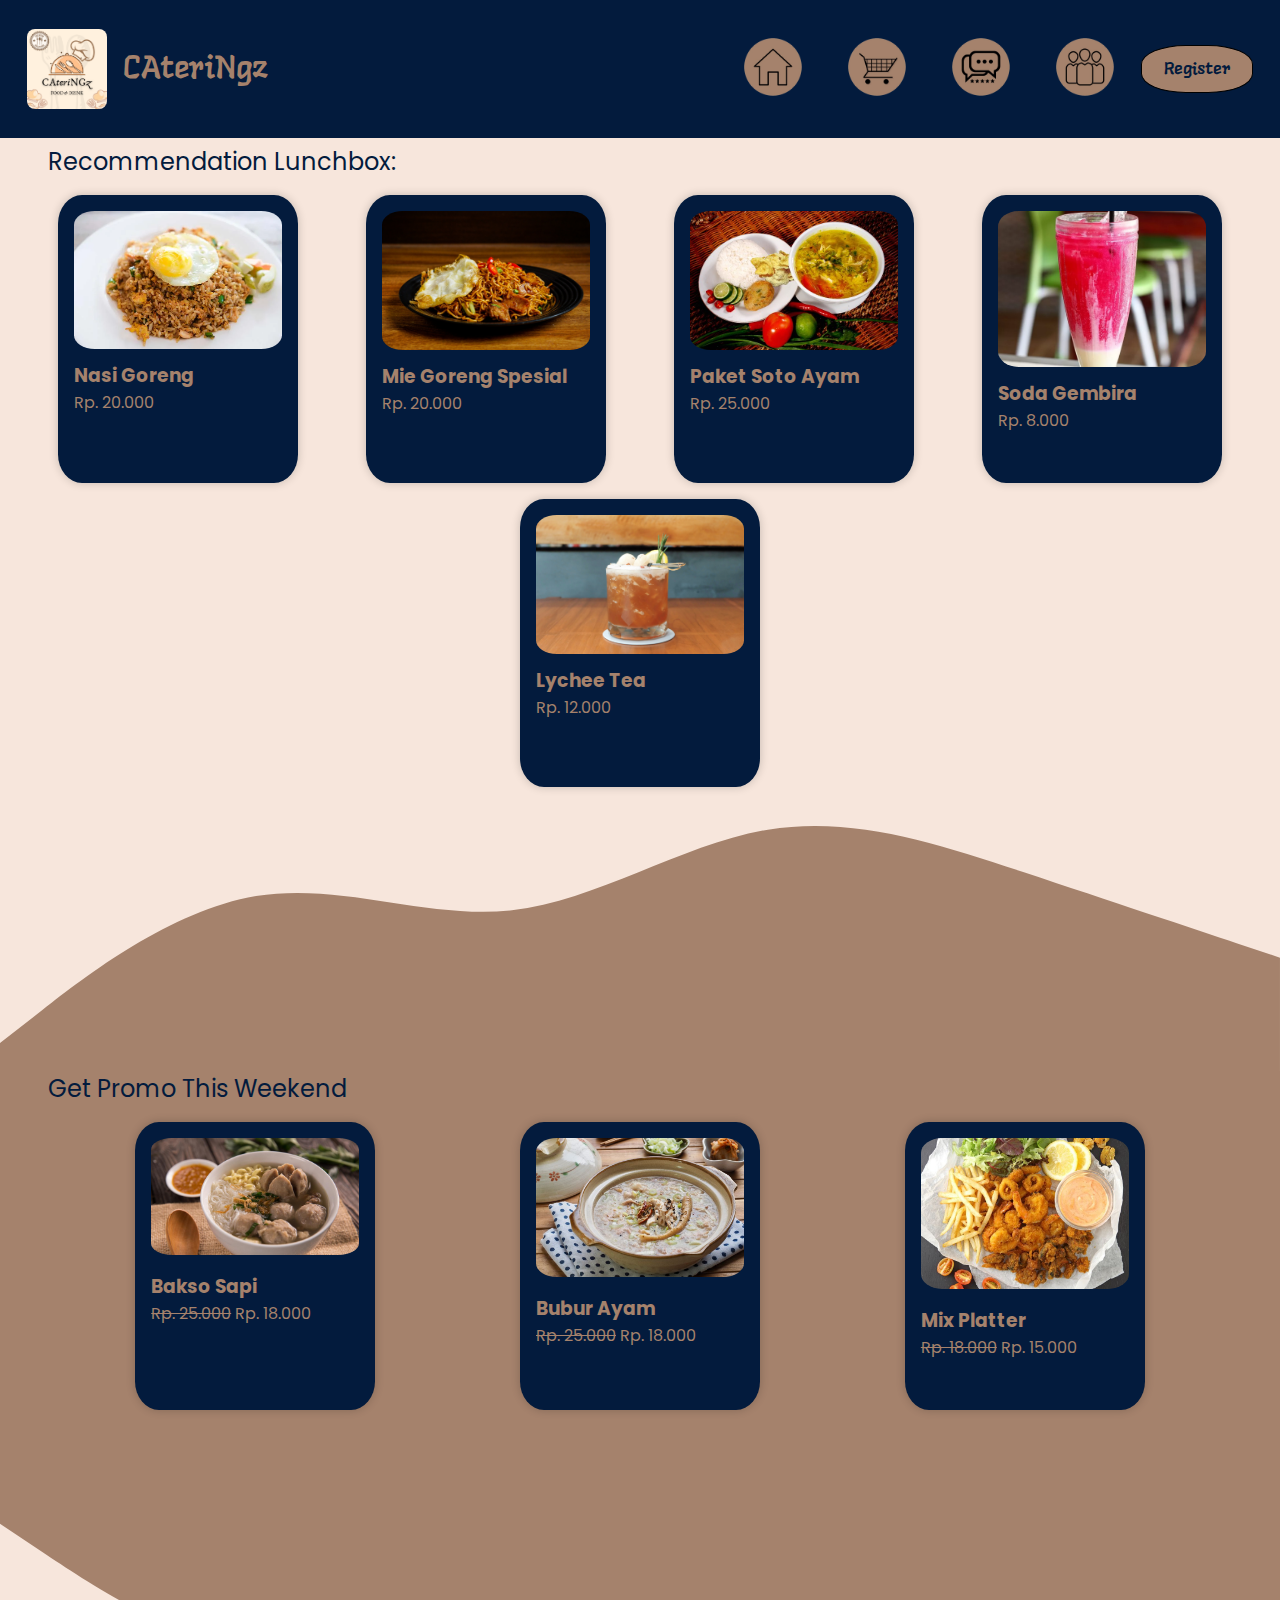
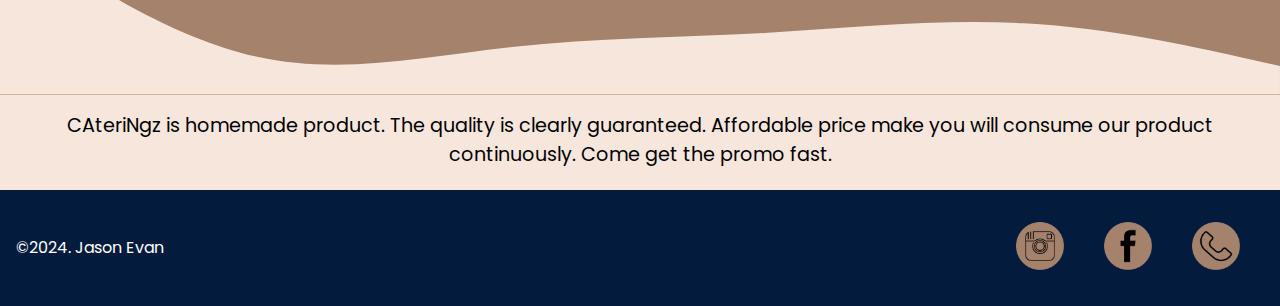
<file: index.html>
<!DOCTYPE html>
<html lang="en">
<head>
    <meta charset="UTF-8">
    <meta name="viewport" content="width=device-width, initial-scale=1.0">
    <link rel="stylesheet" href="css/index.css">
    <link rel="stylesheet" href="css/navbar.css">
    <link rel="stylesheet" href="css/footer.css">
    <link rel="preconnect" href="https://fonts.googleapis.com">
    <link rel="preconnect" href="https://fonts.gstatic.com" crossorigin>
    <link href="https://fonts.googleapis.com/css2?family=Langar&display=swap" rel="stylesheet">
    <link rel="preconnect" href="https://fonts.googleapis.com">
    <link rel="preconnect" href="https://fonts.gstatic.com" crossorigin>
    <link href="https://fonts.googleapis.com/css2?family=Poppins:ital,wght@0,100;0,200;0,300;0,400;0,500;0,600;0,700;0,800;0,900;1,100;1,200;1,300;1,400;1,500;1,600;1,700;1,800;1,900&display=swap" rel="stylesheet">
    <title>CAteriNgz | Home</title>
</head>
<body>
    <!-- Navbar -->
    <nav class="navbar">
        <div class="thumbnail">
            <img src="img/Catering FOOD & DRINK.png" alt="">
            <div id="judul">CAteriNgz</div>
        </div>
        <ul class="menu-item">
            <li><img class="menu home-page" src="img/home.png" alt=""></li>
            <li><img class="menu product-page" src="img/product.png" alt=""></li>
            <li><img class="menu testi-page" src="img/testi.png" alt=""></li>
            <li><img class="menu about-page" src="img/About.png" alt=""></li>
            <li><button id="register">Register</button></li>
        </ul> 
        <!-- Responsive icon -->
        <img src="img/white-burger2.png" alt="" id="menu-icon">
    </nav>

    <!-- Recommendation Lunchbox -->
    <section id="recommend-section">
        <span id="Recommendation">Recommendation Lunchbox:</span>
        <div class="container">
            <div class="card">
                <img src="img/NagGor.jpg" alt="">
                <div class="card-text">
                    <h3>Nasi Goreng</h3>
                    <p>Rp. 20.000</p>
                </div>
            </div>
            <div class="card">
                <img src="img/Mie.jpg" alt="">
                <div class="card-text">
                    <h3>Mie Goreng Spesial</h3>
                    <p>Rp. 20.000</p>
                </div>
            </div>
            <div class="card">
                <img src="img/paket-soto-ayam.jpg" alt="">
                <div class="card-text">
                    <h3>Paket Soto Ayam</h3>
                    <p>Rp. 25.000</p>
                </div>
            </div>
            <div class="card">
                <img src="img/soda gembira.jpg" alt="">
                <div class="card-text">
                    <h3>Soda Gembira</h3>
                    <p>Rp. 8.000</p>
                </div>
            </div>
            <div class="card">
                <img src="img/leci.jpg" alt="">
                <div class="card-text">
                    <h3>Lychee Tea</h3>
                    <p>Rp. 12.000</p>
                </div>
            </div>
        </div>
        <svg xmlns="http://www.w3.org/2000/svg" viewBox="0 0 1440 320"><path fill="#A5826C" fill-opacity="1" d="M0,288L48,250.7C96,213,192,139,288,122.7C384,107,480,149,576,138.7C672,128,768,64,864,48C960,32,1056,64,1152,96C1248,128,1344,160,1392,176L1440,192L1440,320L1392,320C1344,320,1248,320,1152,320C1056,320,960,320,864,320C768,320,672,320,576,320C480,320,384,320,288,320C192,320,96,320,48,320L0,320Z"></path></svg>
    </section>

    <!-- Promo -->
    <section id="promo">
        <span>Get Promo This Weekend</span>
        <div class="container">
            <div class="card">
                <img src="img/Bakso.jpg" alt="">
                <div class="card-text">
                    <h3>Bakso Sapi</h3>
                    <p><strike>Rp. 25.000</strike> Rp. 18.000</p>
                </div>
            </div>
            <div class="card">
                <img src="img/bubur ayam.jpg" alt="">
                <div class="card-text">
                    <h3>Bubur Ayam</h3>
                    <p><strike>Rp. 25.000</strike> Rp. 18.000</p>
                </div>
            </div>
            <div class="card">
                <img src="img/mix platter.jpg" alt="">
                <div class="card-text">
                    <h3>Mix Platter</h3>
                    <p><strike>Rp. 18.000</strike> Rp. 15.000</p>
                </div>
            </div>
        </div>
        <svg xmlns="http://www.w3.org/2000/svg" viewBox="0 0 1440 320"><path fill="#F7E6DC" fill-opacity="1" d="M0,128L48,160C96,192,192,256,288,277.3C384,299,480,277,576,266.7C672,256,768,256,864,250.7C960,245,1056,235,1152,240C1248,245,1344,267,1392,277.3L1440,288L1440,320L1392,320C1344,320,1248,320,1152,320C1056,320,960,320,864,320C768,320,672,320,576,320C480,320,384,320,288,320C192,320,96,320,48,320L0,320Z"></path></svg>
    </section>

    <!-- Little about -->
    <section id="little-about">
        <div class="container">
            <span>CAteriNgz is homemade product. The quality is clearly guaranteed. Affordable price make you will consume our product continuously. Come get the promo fast.</span>
        </div>
    </section>

    <!-- Footer -->
    <footer>
        <div class="container footer-item">
            <div>
                <p>©2024. Jason Evan</p>
            </div>
            <div>
                <ul id="footer-list-item">
                    <li><img src="img/ig.png" alt="" id="ig"></li>
                    <li><img src="img/fb.png" alt="" id="fb"></li>
                    <li><img src="img/wa.png" alt="" id="wa"></li>
                </ul>
            </div>
        </div>
    </footer>

    <!-- Responsive Navbar -->
    <div id="navbar-responsive">
        <img src="img/silang.png" id="silang">
        <ul class="menu-item-responsive">
            <li><a class="home-page">Home</a></li>
            <hr>
            <li><a class="product-page">Product</a></li>
            <hr>
            <li><a class="testi-page">Testimoni</a></li>
            <hr>
            <li><a class="about-page">About</a></li>
            <hr>
            <li><a id="register-menu">Register</a></li>
        </ul>
    </div>
    <script src="script.js"></script>
</body>
</html>
</file>
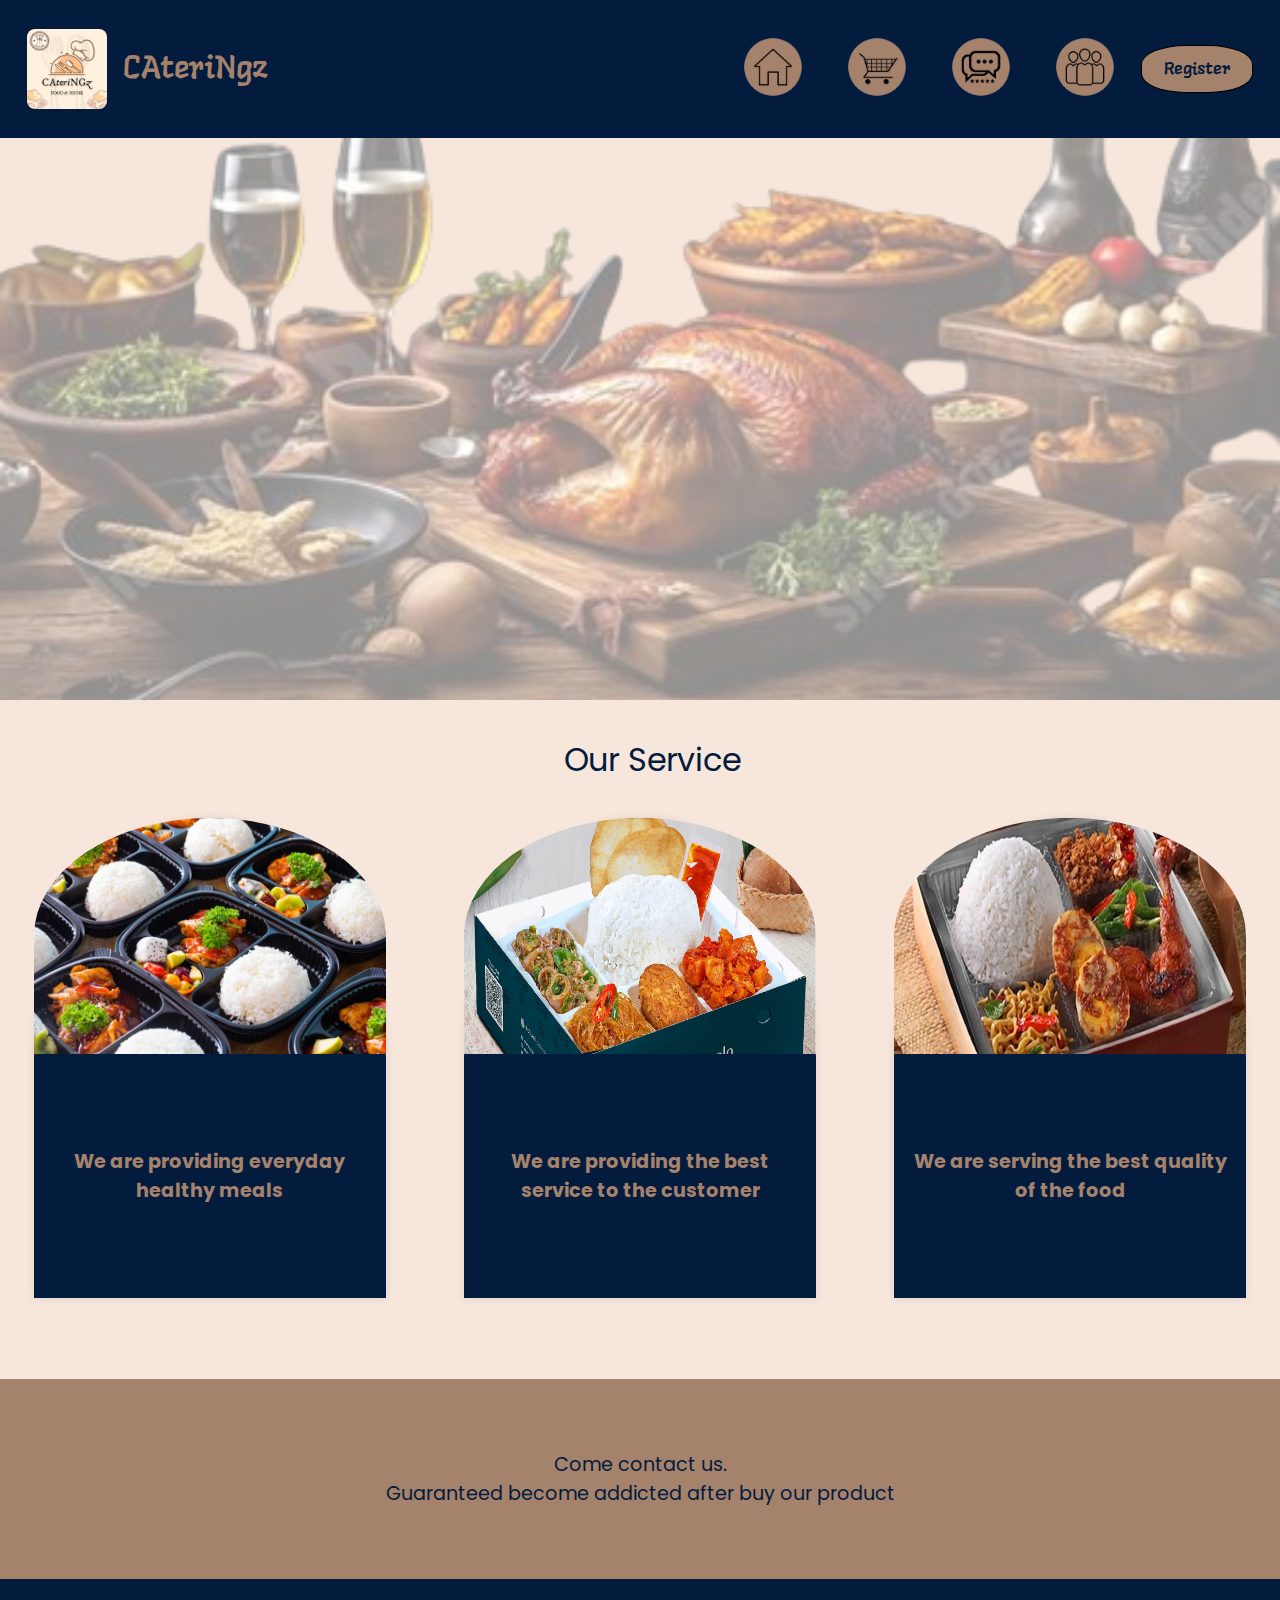
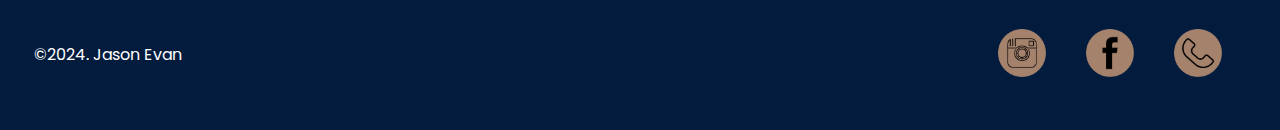
<file: page/about.html>
<!DOCTYPE html>
<html lang="en">
<head>
    <meta charset="UTF-8">
    <meta name="viewport" content="width=device-width, initial-scale=1.0">
    <link rel="stylesheet" href="../css/about.css">
    <link rel="stylesheet" href="../css/navbar.css">
    <link rel="stylesheet" href="../css/footer.css">
    <link rel="preconnect" href="https://fonts.googleapis.com">
    <link rel="preconnect" href="https://fonts.gstatic.com" crossorigin>
    <link href="https://fonts.googleapis.com/css2?family=Langar&display=swap" rel="stylesheet">
    <link rel="preconnect" href="https://fonts.googleapis.com">
    <link rel="preconnect" href="https://fonts.gstatic.com" crossorigin>
    <link href="https://fonts.googleapis.com/css2?family=Poppins:ital,wght@0,100;0,200;0,300;0,400;0,500;0,600;0,700;0,800;0,900;1,100;1,200;1,300;1,400;1,500;1,600;1,700;1,800;1,900&display=swap" rel="stylesheet">
    <title>CAteriNgz | About</title>
</head>
<body>
    <!-- Navbar -->
    <nav class="navbar">
        <div class="thumbnail">
            <img src="../img/Catering FOOD & DRINK.png" alt="">
            <div id="judul">CAteriNgz</div>
        </div>
        <ul class="menu-item">
            <li><img class="menu home-page" src="../img/home.png" alt=""></li>
            <li><img class="menu product-page" src="../img/product.png" alt=""></li>
            <li><img class="menu testi-page" src="../img/testi.png" alt=""></li>
            <li><img class="menu about-page" src="../img/About.png" alt=""></li>
            <li><button id="register">Register</button></li>
        </ul> 
        <!-- Responsive icon -->
        <img src="../img/white-burger2.png" alt="" id="menu-icon">
    </nav>

    <!-- Main Picture -->
    <main>
        <img src="../img/aboutimage.png" alt="">
    </main>

    <!-- Service -->
    <section id="service">
        <span class="row">Our Service</span>
        <div class="container">
            <div class="card">
                <img src="../img/ourservice1.jpg" alt="">
                <div class="penjelasan">
                    <p>We are providing everyday healthy meals</p>
                </div>
            </div>
            <div class="card">
                <img src="../img/ourservice2.jpg" alt="">
                <div class="penjelasan">
                    <p>We are providing the best service to the customer</p>
                </div>
            </div>
            <div class="card">
                <img src="../img/ourservice3.jpg" alt="">
                <div class="penjelasan">
                    <p>We are serving the best quality of the food</p>
                </div>
            </div>
        </div>
    </section>

    <!-- Little About -->
    <section>
        <div id="about">
            <p>Come contact us.</p>
            <p>Guaranteed become addicted after buy our product</p>
        </div>
    </section>

    <!-- Footer -->
    <footer>
        <div class="container footer-item">
            <div>
                <p>©2024. Jason Evan</p>
            </div>
            <div>
                <ul id="footer-list-item">
                    <li><img src="../img/ig.png" alt="" id="ig"></li>
                    <li><img src="../img/fb.png" alt="" id="fb"></li>
                    <li><img src="../img/wa.png" alt="" id="wa"></li>
                </ul>
            </div>
        </div>
    </footer>

    <!-- Responsive Navbar -->
    <div id="navbar-responsive">
        <img src="../img/silang.png" id="silang">
        <ul class="menu-item-responsive">
            <li><a class="home-page">Home</a></li>
            <hr>
            <li><a class="product-page">Product</a></li>
            <hr>
            <li><a class="testi-page">Testimoni</a></li>
            <hr>
            <li><a class="about-page">About</a></li>
            <hr>
            <li><a id="register-menu">Register</a></li>
        </ul>
    </div>
    <script src="../script.js"></script>
</body>
</html>
</file>
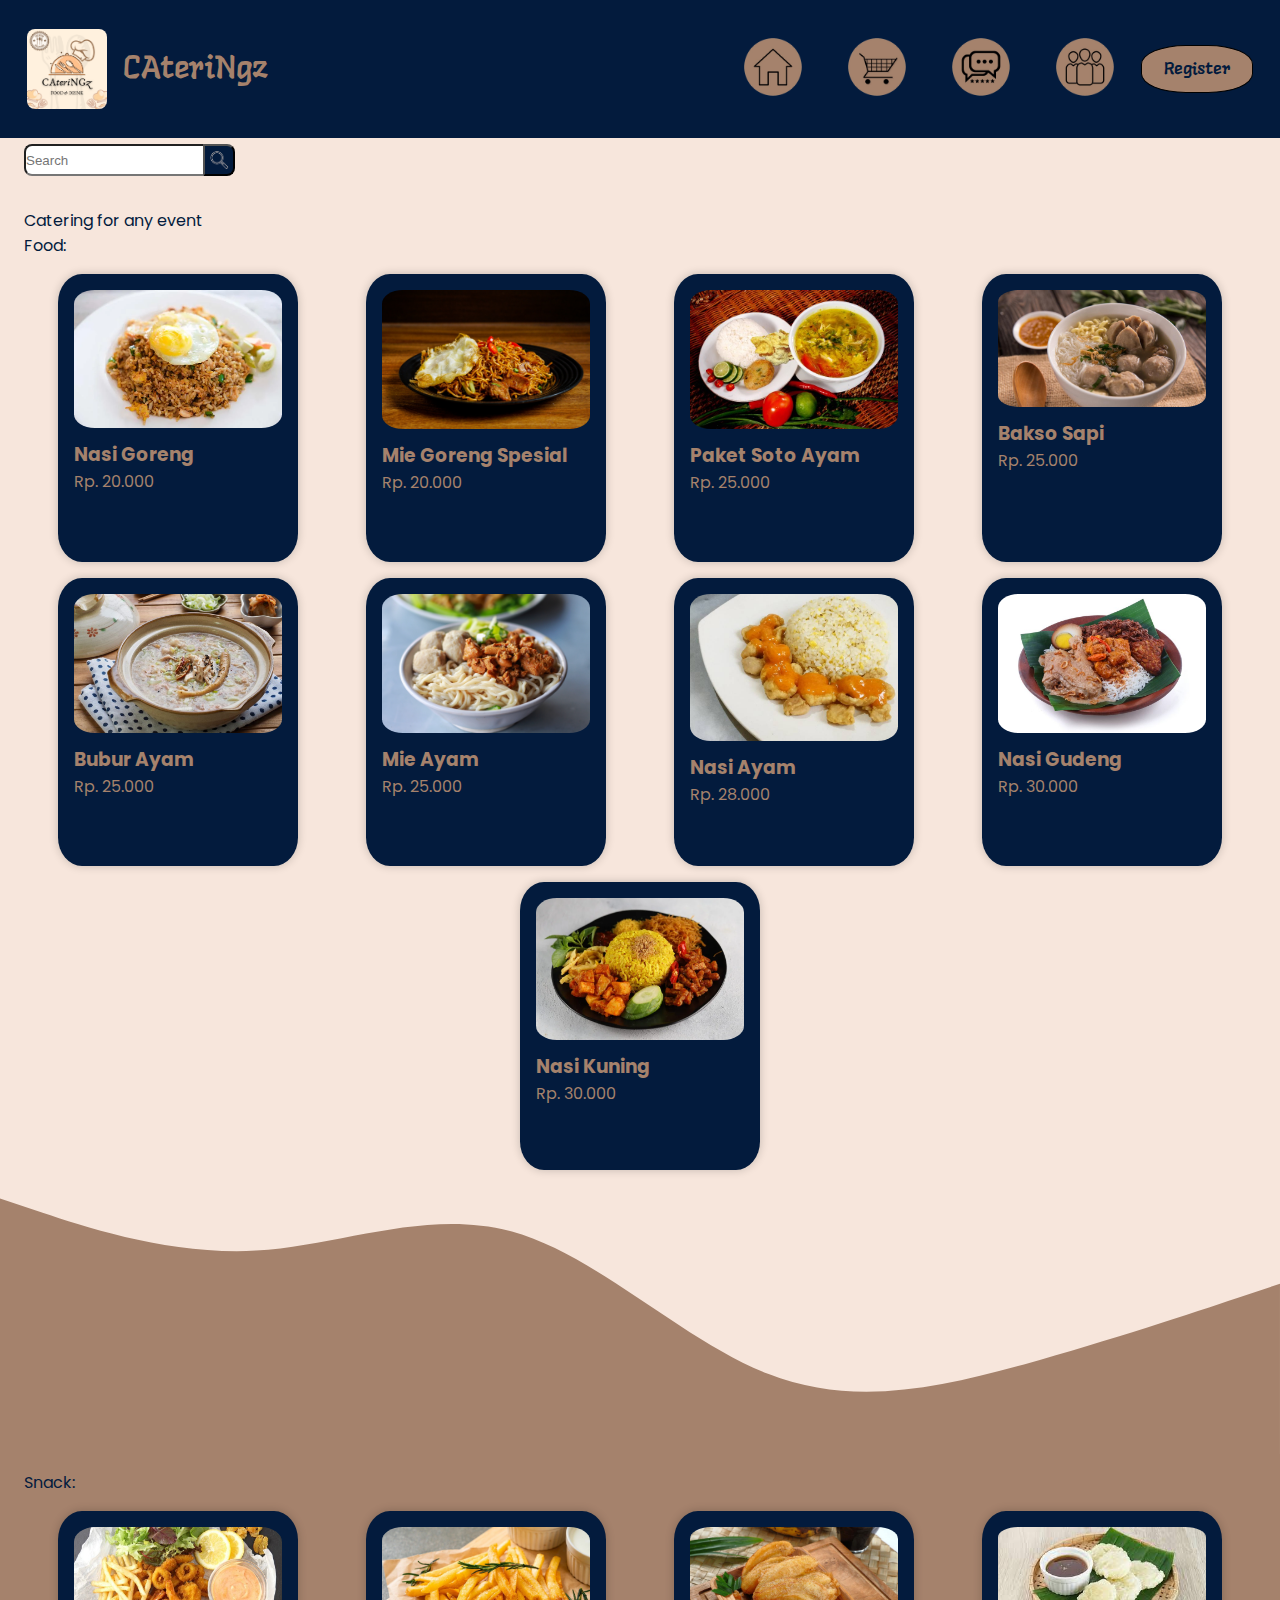
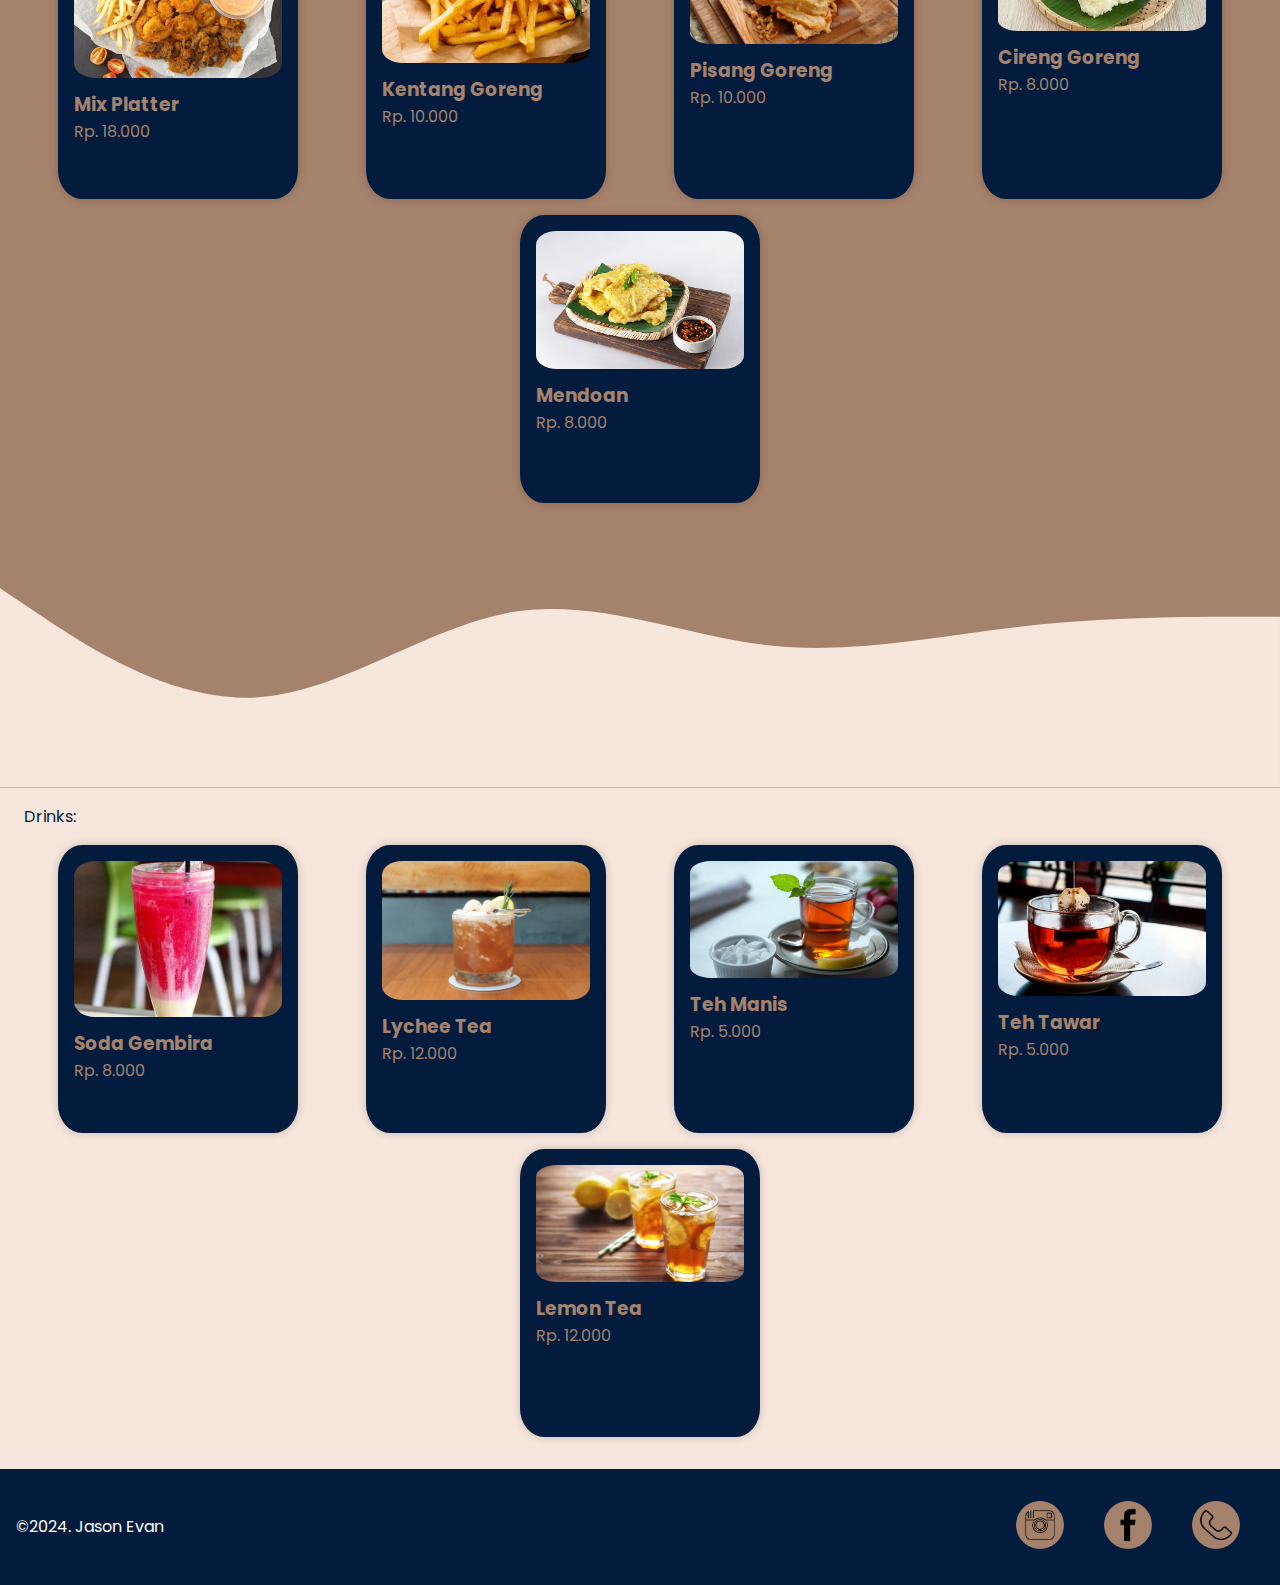
<file: page/product.html>
<!DOCTYPE html>
<html lang="en">
<head>
    <meta charset="UTF-8">
    <meta name="viewport" content="width=device-width, initial-scale=1.0">
    <link rel="stylesheet" href="../css/product.css">
    <link rel="stylesheet" href="../css/navbar.css">
    <link rel="stylesheet" href="../css/footer.css">
    <link rel="preconnect" href="https://fonts.googleapis.com">
    <link rel="preconnect" href="https://fonts.gstatic.com" crossorigin>
    <link href="https://fonts.googleapis.com/css2?family=Langar&display=swap" rel="stylesheet">
    <link rel="preconnect" href="https://fonts.googleapis.com">
    <link rel="preconnect" href="https://fonts.gstatic.com" crossorigin>
    <link href="https://fonts.googleapis.com/css2?family=Poppins:ital,wght@0,100;0,200;0,300;0,400;0,500;0,600;0,700;0,800;0,900;1,100;1,200;1,300;1,400;1,500;1,600;1,700;1,800;1,900&display=swap" rel="stylesheet">
    <title>CAteriNgz | Product</title>
</head>
<body>
    <!-- Navbar -->
    <nav class="navbar">
        <div class="thumbnail">
            <img src="../img/Catering FOOD & DRINK.png" alt="">
            <div id="judul">CAteriNgz</div>
        </div>
        <ul class="menu-item">
            <li><img class="menu home-page" src="../img/home.png" alt=""></li>
            <li><img class="menu product-page" src="../img/product.png" alt=""></li>
            <li><img class="menu testi-page" src="../img/testi.png" alt=""></li>
            <li><img class="menu about-page" src="../img/About.png" alt=""></li>
            <li><button id="register">Register</button></li>
        </ul> 
        <!-- Responsive icon -->
        <img src="../img/white-burger2.png" alt="" id="menu-icon">
    </nav>

    <!-- Search Bar -->
    <div class="search-bar">
        <input type="text" placeholder="Search">
        <button></button>
    </div>
    

    <!-- Makanan -->
    <section>
        <span class="row">Catering for any event</span>
        <span class="row">Food:</span>
        
        <div class="container">
            <div class="card">
                <img src="../img/NagGor.jpg" alt="">
                <div class="card-text">
                    <h3>Nasi Goreng</h3>
                    <p>Rp. 20.000</p>
                </div>
            </div>
            <div class="card">
                <img src="../img/Mie.jpg" alt="">
                <div class="card-text">
                    <h3>Mie Goreng Spesial</h3>
                    <p>Rp. 20.000</p>
                </div>
            </div>
            <div class="card">
                <img src="../img/paket-soto-ayam.jpg" alt="">
                <div class="card-text">
                    <h3>Paket Soto Ayam</h3>
                    <p>Rp. 25.000</p>
                </div>
            </div>
            <div class="card">
                <img src="../img/Bakso.jpg" alt="">
                <div class="card-text">
                    <h3>Bakso Sapi</h3>
                    <p>Rp. 25.000</p>
                </div>
            </div>
            <div class="card">
                <img src="../img/bubur ayam.jpg" alt="">
                <div class="card-text">
                    <h3>Bubur Ayam</h3>
                    <p>Rp. 25.000</p>
                </div>
            </div>
            <div class="card">
                <img src="../img/mie ayam.jpg" alt="">
                <div class="card-text">
                    <h3>Mie Ayam</h3>
                    <p>Rp. 25.000</p>
                </div>
            </div>
            <div class="card">
                <img src="../img/Nasi Ayam.jpg" alt="">
                <div class="card-text">
                    <h3>Nasi Ayam</h3>
                    <p>Rp. 28.000</p>
                </div>
            </div>
            <div class="card">
                <img src="../img/GUdeg.jpg" alt="">
                <div class="card-text">
                    <h3>Nasi Gudeng</h3>
                    <p>Rp. 30.000</p>
                </div>
            </div>
            <div class="card">
                <img src="../img/nasi_kuning_rice_cooker.jpg" alt="">
                <div class="card-text">
                    <h3>Nasi Kuning</h3>
                    <p>Rp. 30.000</p>
                </div>
            </div>
        </div>
        <svg xmlns="http://www.w3.org/2000/svg" viewBox="0 0 1440 320"><path fill="#A5826C" fill-opacity="1" d="M0,32L48,48C96,64,192,96,288,90.7C384,85,480,43,576,69.3C672,96,768,192,864,229.3C960,267,1056,245,1152,218.7C1248,192,1344,160,1392,144L1440,128L1440,320L1392,320C1344,320,1248,320,1152,320C1056,320,960,320,864,320C768,320,672,320,576,320C480,320,384,320,288,320C192,320,96,320,48,320L0,320Z"></path></svg>
    </section>


    <!-- Cemilan -->
    <section id="Cemilan">
        <span class="row">Snack:</span>
        <div class="container">
            <div class="card">
                <img src="../img/mix platter.jpg" alt="">
                <div class="card-text">
                    <h3>Mix Platter</h3>
                    <p>Rp. 18.000</p>
                </div>
            </div>
            <div class="card">
                <img src="../img/kentang.jpg" alt="">
                <div class="card-text">
                    <h3>Kentang Goreng</h3>
                    <p>Rp. 10.000</p>
                </div>
            </div>
            <div class="card">
                <img src="../img/pisang goreng.jpg" alt="">
                <div class="card-text">
                    <h3>Pisang Goreng</h3>
                    <p>Rp. 10.000</p>
                </div>
            </div>
            <div class="card">
                <img src="../img/cireng.png" alt="">
                <div class="card-text">
                    <h3>Cireng Goreng</h3>
                    <p>Rp. 8.000</p>
                </div>
            </div>
            <div class="card">
                <img src="../img/mendoan.jpg" alt="">
                <div class="card-text">
                    <h3>Mendoan</h3>
                    <p>Rp. 8.000</p>
                </div>
            </div>
        </div>
        <svg xmlns="http://www.w3.org/2000/svg" viewBox="0 0 1440 320"><path fill="#F7E6DC" fill-opacity="1" d="M0,96L48,128C96,160,192,224,288,218.7C384,213,480,139,576,122.7C672,107,768,149,864,160C960,171,1056,149,1152,138.7C1248,128,1344,128,1392,128L1440,128L1440,320L1392,320C1344,320,1248,320,1152,320C1056,320,960,320,864,320C768,320,672,320,576,320C480,320,384,320,288,320C192,320,96,320,48,320L0,320Z"></path></svg>
    </section>

    <section id="drinks">
        <span class="row">Drinks:</span>
        <div class="container">
            <div class="card">
                <img src="../img/soda gembira.jpg" alt="">
                <div class="card-text">
                    <h3>Soda Gembira</h3>
                    <p>Rp. 8.000</p>
                </div>
            </div>
            <div class="card">
                <img src="../img/leci.jpg" alt="">
                <div class="card-text">
                    <h3>Lychee Tea</h3>
                    <p>Rp. 12.000</p>
                </div>
            </div>
            <div class="card">
                <img src="../img/Teh manis.jpg" alt="">
                <div class="card-text">
                    <h3>Teh Manis</h3>
                    <p>Rp. 5.000</p>
                </div>
            </div>
            <div class="card">
                <img src="../img/Teh.jpg" alt="">
                <div class="card-text">
                    <h3>Teh Tawar</h3>
                    <p>Rp. 5.000</p>
                </div>
            </div>
            <div class="card">
                <img src="../img/lemon.jpg" alt="">
                <div class="card-text">
                    <h3>Lemon Tea</h3>
                    <p>Rp. 12.000</p>
                </div>
            </div>
        </div>
    </section>

    <!-- Footer -->
    <footer>
        <div class="container footer-item">
            <div>
                <p>©2024. Jason Evan</p>
            </div>
            <div>
                <ul id="footer-list-item">
                    <li><img src="../img/ig.png" alt="" id="ig"></li>
                    <li><img src="../img/fb.png" alt="" id="fb"></li>
                    <li><img src="../img/wa.png" alt="" id="wa"></li>
                </ul>
            </div>
        </div>
    </footer>

    <!-- Responsive Navbar -->
    <div id="navbar-responsive">
        <img src="../img/silang.png" id="silang">
        <ul class="menu-item-responsive">
            <li><a class="home-page">Home</a></li>
            <hr>
            <li><a class="product-page">Product</a></li>
            <hr>
            <li><a class="testi-page">Testimoni</a></li>
            <hr>
            <li><a class="about-page">About</a></li>
            <hr>
            <li><a id="register-menu">Register</a></li>
        </ul>
    </div>
    <script src="../script.js"></script>
</body>
</html>
</file>
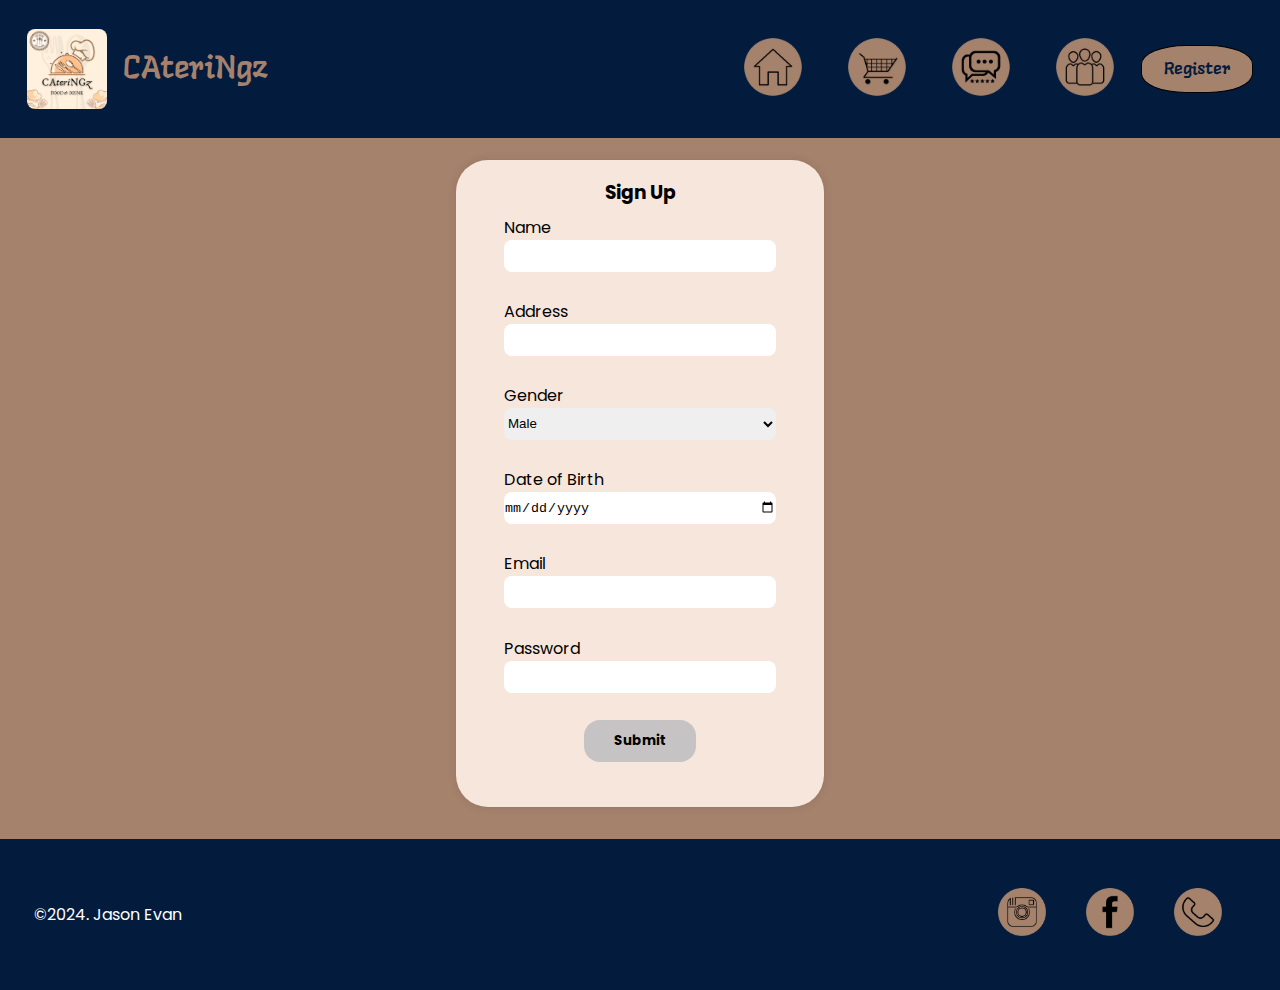
<file: page/register.html>
<!DOCTYPE html>
<html lang="en">
<head>
    <meta charset="UTF-8">
    <meta name="viewport" content="width=device-width, initial-scale=1.0">
    <link rel="stylesheet" href="../css/register.css">
    <link rel="stylesheet" href="../css/navbar.css">
    <link rel="stylesheet" href="../css/footer.css">
    <link rel="preconnect" href="https://fonts.googleapis.com">
    <link rel="preconnect" href="https://fonts.gstatic.com" crossorigin>
    <link href="https://fonts.googleapis.com/css2?family=Langar&display=swap" rel="stylesheet">
    <link rel="preconnect" href="https://fonts.googleapis.com">
    <link rel="preconnect" href="https://fonts.gstatic.com" crossorigin>
    <link href="https://fonts.googleapis.com/css2?family=Poppins:ital,wght@0,100;0,200;0,300;0,400;0,500;0,600;0,700;0,800;0,900;1,100;1,200;1,300;1,400;1,500;1,600;1,700;1,800;1,900&display=swap" rel="stylesheet">
    <title>CAteriNgz | Register</title>
</head>
<body>
    <!-- Navbar -->
    <nav class="navbar">
        <div class="thumbnail">
            <img src="../img/Catering FOOD & DRINK.png" alt="">
            <div id="judul">CAteriNgz</div>
        </div>
        <ul class="menu-item">
            <li><img class="menu home-page" src="../img/home.png" alt=""></li>
            <li><img class="menu product-page" src="../img/product.png" alt=""></li>
            <li><img class="menu testi-page" src="../img/testi.png" alt=""></li>
            <li><img class="menu about-page" src="../img/About.png" alt=""></li>
            <li><button id="register">Register</button></li>
        </ul> 
        <!-- Responsive icon -->
        <img src="../img/white-burger2.png" alt="" id="menu-icon">
    </nav>

    <!-- Main -->
    <main>
        <div class="card">
            <div class="card-title">
                <h3>Sign Up</h3>
            </div>
            <div class="card-body">
                <form action="/index.html" method="post">
                    <div class="form-item">
                        <label for="name">Name</label>
                        <input type="text" name="name" id="name" required>
                    </div>
                    <div class="form-item">
                        <label for="address">Address</label>
                        <input type="address" name="address" id="address" required>
                        <p id="peringatan1"></p>
                    </div>
                    <div class="form-item">
                        <label for="gender">Gender</label>
                        <select name="gender" id="gender" required>
                            <option value="Male">Male</option>
                            <option value="Female">Female</option>
                            <option value="Non">Non-binary</option>
                        </select>
                    </div>
                    <div class="form-item">
                        <label for="date">Date of Birth</label>
                        <input type="date" name="date" id="date" required>
                    </div>
                    <div class="form-item">
                        <label for="email">Email</label>
                        <input type="email" name="email" id="email" required>
                    </div>
                    <div class="form-item">
                        <label for="password">Password</label>
                        <input type="password" name="password" id="password" required>
                        <p id="peringatan2"></p>
                    </div>
                    <div class="form-item" id="containerRegis">
                        <button type="submit" id="regis">Submit</button>
                    </div>
                </form>
            </div>
        </div>
    </main>

    <!-- Footer -->
    <footer>
        <div class="container footer-item">
            <div>
                <p>©2024. Jason Evan</p>
            </div>
            <div>
                <ul id="footer-list-item">
                    <li><img src="../img/ig.png" alt="" id="ig"></li>
                    <li><img src="../img/fb.png" alt="" id="fb"></li>
                    <li><img src="../img/wa.png" alt="" id="wa"></li>
                </ul>
            </div>
        </div>
    </footer>

    <!-- Responsive Navbar -->
    <div id="navbar-responsive">
        <img src="../img/silang.png" id="silang">
        <ul class="menu-item-responsive">
            <li><a class="home-page">Home</a></li>
            <hr>
            <li><a class="product-page">Product</a></li>
            <hr>
            <li><a class="testi-page">Testimoni</a></li>
            <hr>
            <li><a class="about-page">About</a></li>
            <hr>
            <li><a id="register-menu">Register</a></li>
        </ul>
    </div>
    <script src="../script.js"></script>
    <script src="../register.js"></script>
</body>
</html>
</file>
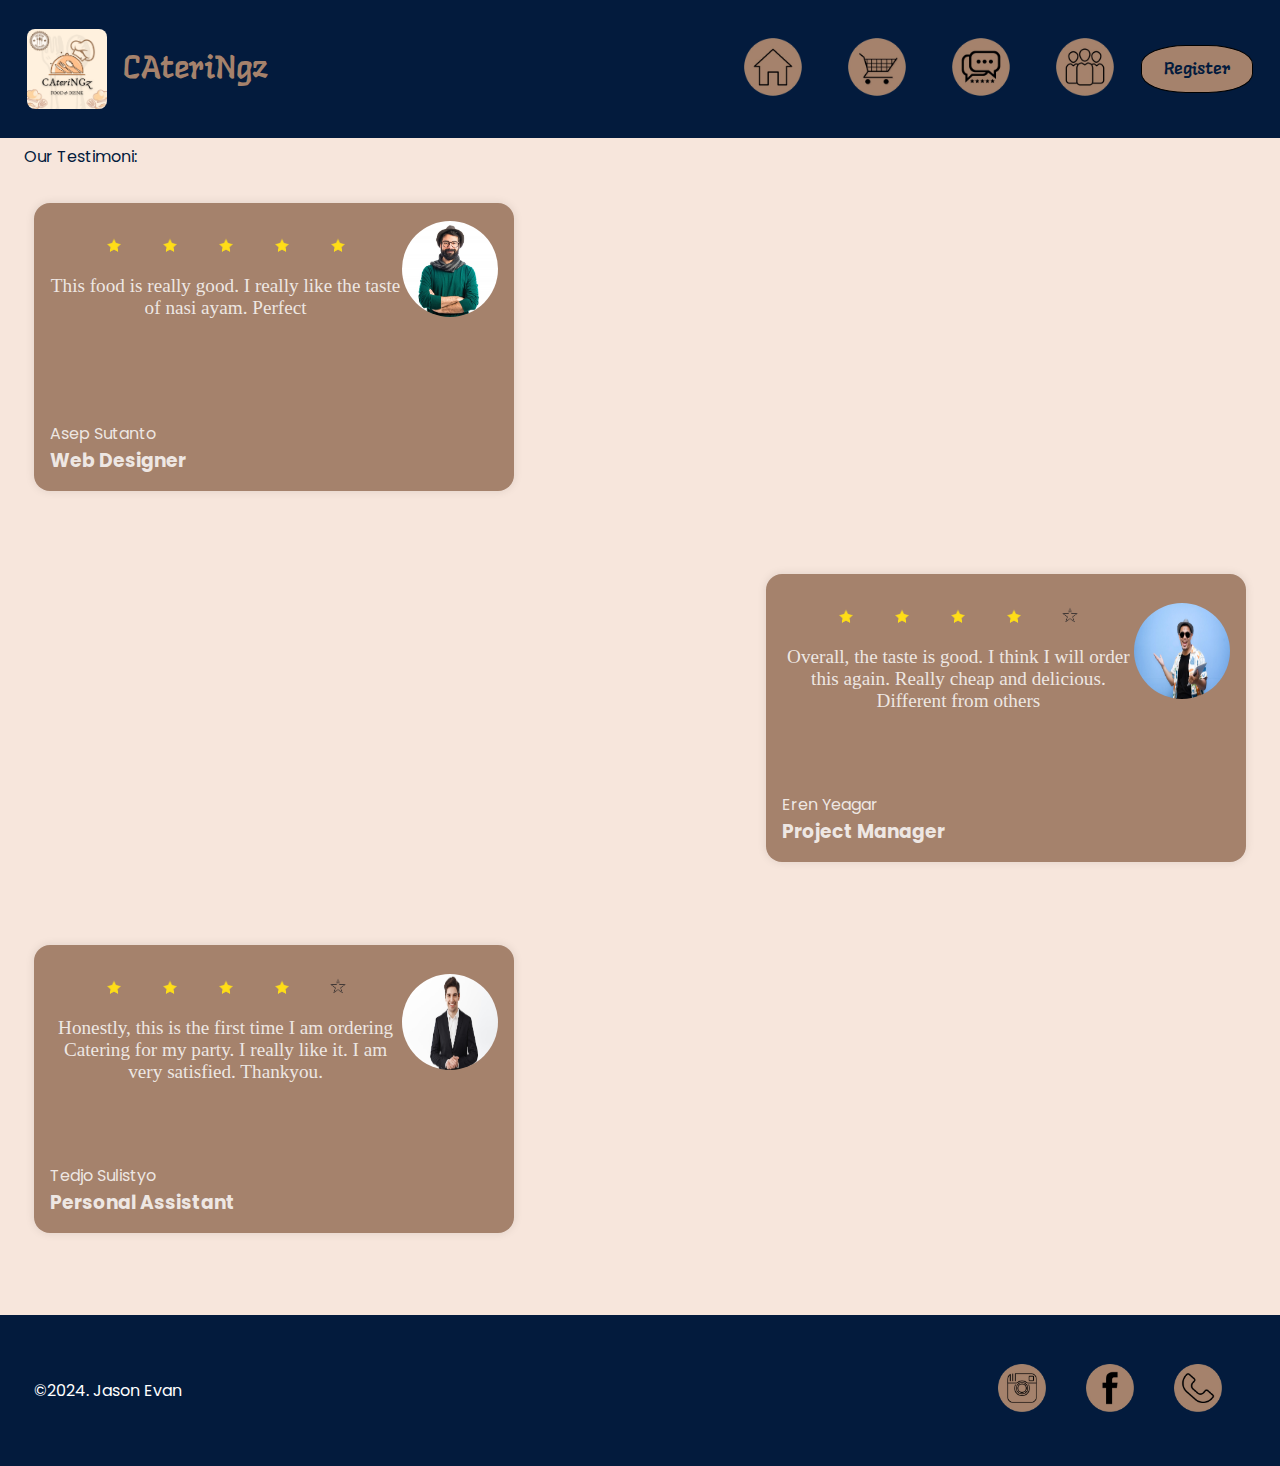
<file: page/testimoni.html>
<!DOCTYPE html>
<html lang="en">
<head>
    <meta charset="UTF-8">
    <meta name="viewport" content="width=device-width, initial-scale=1.0">
    <link rel="stylesheet" href="../css/testimoni.css">
    <link rel="stylesheet" href="../css/navbar.css">
    <link rel="stylesheet" href="../css/footer.css">
    <link rel="preconnect" href="https://fonts.googleapis.com">
    <link rel="preconnect" href="https://fonts.gstatic.com" crossorigin>
    <link href="https://fonts.googleapis.com/css2?family=Langar&display=swap" rel="stylesheet">
    <link rel="preconnect" href="https://fonts.googleapis.com">
    <link rel="preconnect" href="https://fonts.gstatic.com" crossorigin>
    <link href="https://fonts.googleapis.com/css2?family=Poppins:ital,wght@0,100;0,200;0,300;0,400;0,500;0,600;0,700;0,800;0,900;1,100;1,200;1,300;1,400;1,500;1,600;1,700;1,800;1,900&display=swap" rel="stylesheet">
    <title>CAteriNgz | Testimoni</title>
</head>
<body>
    <!-- Navbar -->
    <nav class="navbar">
        <div class="thumbnail">
            <img src="../img/Catering FOOD & DRINK.png" alt="">
            <div id="judul">CAteriNgz</div>
        </div>
        <ul class="menu-item">
            <li><img class="menu home-page" src="../img/home.png" alt=""></li>
            <li><img class="menu product-page" src="../img/product.png" alt=""></li>
            <li><img class="menu testi-page" src="../img/testi.png" alt=""></li>
            <li><img class="menu about-page" src="../img/About.png" alt=""></li>
            <li><button id="register">Register</button></li>
        </ul>
        <!-- Responsive icon -->
        <img src="../img/white-burger2.png" alt="" id="menu-icon">
    </nav>

    <!-- Main -->
    <main>
        <span class="row">Our Testimoni:</span>
        <div class="container">
            <div class="card">
                <section>
                    <div class="reaction">
                        <div>
                            <img src="../img/bintangWarna.png" class="bintang">
                            <img src="../img/bintangWarna.png" class="bintang">
                            <img src="../img/bintangWarna.png" class="bintang">
                            <img src="../img/bintangWarna.png" class="bintang">
                            <img src="../img/bintangWarna.png" class="bintang">
                        </div>
                        <span>This food is really good. I really like the taste of nasi ayam. Perfect</span>
                    </div>
                    <img src="../img/testi1.jpg" class="profile">
                </section>
                <div class="card-text">
                    <p>Asep Sutanto</p>
                    <h3>Web Designer</h3>
                </div>
            </div>
        </div>
        <div class="container kanan">
            <div class="card">
                <section>
                    <div class="reaction">
                        <div>
                            <img src="../img/bintangWarna.png" class="bintang">
                            <img src="../img/bintangWarna.png" class="bintang">
                            <img src="../img/bintangWarna.png" class="bintang">
                            <img src="../img/bintangWarna.png" class="bintang">
                            <img src="../img/bintangPolos.png" class="bintang">
                        </div>
                        <span>Overall, the taste is good. I think I will order this again. Really cheap and delicious. Different from others</span>
                    </div>
                    <img src="../img/testi2.jpg" class="profile">
                </section>
                <div class="card-text">
                    <p>Eren Yeagar</p>
                    <h3>Project Manager</p>
                </div>
            </div>
        </div>
        <div class="container">
            <div class="card">
                <section>
                    <div class="reaction">
                        <div>
                            <img src="../img/bintangWarna.png" class="bintang">
                            <img src="../img/bintangWarna.png" class="bintang">
                            <img src="../img/bintangWarna.png" class="bintang">
                            <img src="../img/bintangWarna.png" class="bintang">
                            <img src="../img/bintangPolos.png" class="bintang">
                        </div>
                        <span>Honestly, this is the first time I am ordering Catering for my party. I really like it. I am very satisfied. Thankyou.</span>
                    </div>
                    <img src="../img/testi3.jpg" class="profile">
                </section>
                <div class="card-text">
                    <p>Tedjo Sulistyo</p>
                    <h3>Personal Assistant</h3>
                </div>
            </div>
        </div>

    </main>

    <!-- Footer -->
    <footer>
        <div class="container footer-item">
            <div>
                <p>©2024. Jason Evan</p>
            </div>
            <div>
                <ul id="footer-list-item">
                    <li><img src="../img/ig.png" alt="" id="ig"></li>
                    <li><img src="../img/fb.png" alt="" id="fb"></li>
                    <li><img src="../img/wa.png" alt="" id="wa"></li>
                </ul>
            </div>
        </div>
    </footer>

    <!-- Responsive Navbar -->
    <div id="navbar-responsive">
        <img src="../img/silang.png" id="silang">
        <ul class="menu-item-responsive">
            <li><a class="home-page">Home</a></li>
            <hr>
            <li><a class="product-page">Product</a></li>
            <hr>
            <li><a class="testi-page">Testimoni</a></li>
            <hr>
            <li><a class="about-page">About</a></li>
            <hr>
            <li><a id="register-menu">Register</a></li>
        </ul>
    </div>
    <script src="../script.js"></script>
</body>
</html>
</file>
<file: css/index.css>
*, body {
    padding: 0;
    margin: 0;
    box-sizing: border-box;
}

html, body {
    height: 100%;
    display: flex;
    flex-direction: column;
    background-color: var(--putih);
}

:root {
    --warna-hitam: #031B3D;
    --orange: #A5826C;
    --putih: #F7E6DC;
    --font-utama: 'Poppins', sans-serif;
    --font-secondary: 'Langar'; 
}

svg {
    display: block;
}

#recommend-section {
    margin-top: 9rem;
}

#Recommendation {
    font-family: var(--font-utama);
    font-size: 1.5rem;
    color: var(--warna-hitam);
    margin-left: 3rem;
}

.container {
    display: flex;
    flex-wrap: wrap;
    justify-content: space-evenly;
    align-items: center;
}

.card {
    width: 15rem;
    height: 18rem;
    padding: 1rem;
    border-radius: 10%;
    margin-top: 1rem;
    margin-left: 0.6rem;
    margin-right: 0.6rem;
    background-color: var(--warna-hitam);
    box-shadow: 0 0 10px 0 rgba(0, 0, 0, 0.2);
}

.card > img {
    width: 100%;
    border-radius: 10%;
}

.card-text {
    color: var(--orange);
    font-family: var(--font-utama);
    font-size: 1rem;
    margin-top: 0.5rem;
}

#promo {
    font-family: var(--font-utama);
    font-size: 1.5rem;
    color: var(--warna-hitam);
    background-color: var(--orange);
}

#promo > span {
    margin-left: 3rem;
}

#little-about {
    display: flex;
    justify-content: center;
    align-items: center;
    padding: 1rem;
    margin-bottom: 5px;
}

#little-about span {
    text-align: center;
    font-family: var(--font-utama);
    font-size: 1.2rem;
}
</file>
<file: css/navbar.css>
:root {
    --warna-hitam: #031B3D;
    --orange: #A5826C;
    --putih: #F7E6DC;
    --font-utama: 'Poppins', sans-serif;
    --font-secondary: 'Langar'; 
}

.navbar {
    display: flex;
    align-items: center;
    justify-content: space-between;
    width: 100%;
    height: auto;
    padding: 0.7rem;
    background-color: var(--warna-hitam);
    position: fixed;
    top: 0;
}

.thumbnail {
    display: flex;
    align-items: center;
}

.thumbnail > img {
    width: 5rem;
    border-radius: 10%;
    margin-right: 1rem;
    margin-left: 1rem;
}

#judul {
    color: var(--orange);
    font-family: var(--font-secondary);
    font-size: 2rem;
    margin-top: 0;
}

.menu-item {
    display: flex;
    justify-content: flex-end;
    align-items: center;
    margin: .5rem;
    margin-right: 1rem;
    list-style-type: none;
}

.menu-item li {
    cursor: pointer;
}

.menu {
    width: 6rem;
    margin-right: 0.5rem;
}

#register {
    background-color: var(--orange);
    color: var(--warna-hitam);
    font-size: large;
    font-family: var(--font-secondary);
    border: 1px solid #000;
    border-radius: 40%;
    width: 7rem;
    height: 3rem;
}

#menu-icon {
    display: none;
}

#navbar-responsive {
    display: none;
    position: fixed;
    z-index: 5;
    flex-direction: column;
    height: 100vh;
    width: max-content;
    background-color: var(--warna-hitam);
    padding: 2rem;
    color: white;
    right: 0;
}

/* make a burger icon for responsive when under 768px */
@media screen and (max-width: 768px) {
    .menu-item {
        display: none;
    }

    #menu-icon {
        display: block;
        margin-right: 1rem;
    }

    #navbar-responsive img {
        margin-bottom: 3rem;
        width: 3rem;
        display: block;
        position: absolute;
        right: 0;
    }

    .menu-item-responsive {
        margin-top: 3rem;
        list-style-type: none;
    }

    .menu-item-responsive li {
        margin: 1rem;
        cursor: pointer;
    }

    .menu-item-responsive hr {
        width: 100%;
        border: 1px solid var(--orange);
    }
    
}
</file>
<file: css/footer.css>
:root {
    --warna-hitam: #031B3D;
    --orange: #A5826C;
    --putih: #F7E6DC;
    --font-utama: 'Poppins', sans-serif;
    --font-secondary: 'Langar'; 
}

footer {
    background-color: var(--warna-hitam);
    padding: 1rem;
    width: 100%;
    margin-top: auto;
}

footer p {
    font-family: var(--font-utama);
    color: white;
}

.footer-item {
    display: flex;
    justify-content: space-between;
    align-items: center;
}

#footer-list-item {
    display: flex;
    justify-content: center;
    align-items: center;
    list-style-type: none;
}

#footer-list-item img {
    width: 5rem;
    margin-right: 0.5rem;
}
</file>
<file: css/about.css>
*, body {
    padding: 0;
    margin: 0;
    box-sizing: border-box;
}

html, body {
    height: 100%;
    display: flex;
    flex-direction: column;
    background-color: var(--putih);
}

:root {
    --warna-hitam: #031B3D;
    --orange: #A5826C;
    --putih: #F7E6DC;
    --font-utama: 'Poppins', sans-serif;
    --font-secondary: 'Langar'; 
}

#service {
    margin-top: 2rem;
    margin-bottom: 2rem;
}

.container {
    display: flex;
    flex-wrap: wrap;
    justify-content: space-between;
    align-items: center;
    padding: 1.1rem;
}

main > img {
    width: 100%;
    object-fit: cover;
    object-position: center-bottom;
    height: 700px;
}

.row {
    display: block;
    white-space: nowrap;
    font-family: var(--font-utama);
    color: var(--warna-hitam);
    margin-left: 1.5rem;
    text-align: center;
    font-size: 2rem;
}

.card {
    display: flex;
    flex-direction: column;
    width: 22rem;
    height: 30rem;
    background-color: var(--warna-hitam);
    border-radius: 100% 100% 0 0;
    margin: 1rem;
    box-shadow: 0 0 10px rgba(0, 0, 0, 0.1);
    color: #ffffffd2;
    margin-bottom: 2rem;
}

.card img {
    border-radius: 100% 100% 0 0;
    height: 500px;
}

.penjelasan {
    padding: 1rem;
    display: flex;
    justify-content: center;
    align-items: center;
    height: 100%;
}

.card p {
    font-size: 1.2rem;
    text-align: center;
    font-family: var(--font-utama);
    font-weight: bold;
    color: var(--orange);
}

#about {
    display: flex;
    flex-direction: column;
    justify-content: center;
    align-items: center;
    background-color: var(--orange);
    min-height: 200px;
    width: 100%;
    font-size: larger;
    font-family: var(--font-utama);
    color: var(--warna-hitam);
}
</file>
<file: css/product.css>
*, body {
    padding: 0;
    margin: 0;
    box-sizing: border-box;
}

html, body {
    height: 100%;
    display: flex;
    flex-direction: column;
    background-color: var(--putih);
}

:root {
    --warna-hitam: #031B3D;
    --orange: #A5826C;
    --putih: #F7E6DC;
    --font-utama: 'Poppins', sans-serif;
    --font-secondary: 'Langar'; 
}

.search-bar {
    display: inline-flex;
    margin-top: 9rem;
    margin-bottom: 2rem;
    margin-left: 1.5rem;
}

.search-bar input, .search-bar button {
    box-sizing: border-box;
    vertical-align: middle;
    margin: 0;
}

.search-bar input {
    height: 2rem;
    border-radius: 0.5rem 0 0 0.5rem;
    border-right: none;
}

.search-bar button {
    background-image: url("../img/Search.png");
    background-size: contain;
    background-repeat: no-repeat;
    background-position: center;
    background-color: var(--warna-hitam);
    height: 2rem;
    width: 2rem;
    border-radius: 0 0.5rem 0.5rem 0;
}

svg {
    display: block;
}

.container {
    display: flex;
    flex-wrap: wrap;
    justify-content: space-evenly;
    align-items: center;
}

.row {
    display: block;
    white-space: nowrap;
    font-family: var(--font-utama);
    color: var(--warna-hitam);
    margin-left: 1.5rem;
}

.card {
    width: 15rem;
    height: 18rem;
    padding: 1rem;
    border-radius: 10%;
    margin-top: 1rem;
    margin-left: 0.6rem;
    margin-right: 0.6rem;
    background-color: var(--warna-hitam);
    box-shadow: 0 0 10px 0 rgba(0, 0, 0, 0.2);
}

.card > img {
    width: 100%;
    border-radius: 10%;
}

.card-text {
    color: var(--orange);
    font-family: var(--font-utama);
    font-size: 1rem;
    margin-top: 0.5rem;
}

#Cemilan {
    background-color: var(--orange);
    padding-top: 1rem;
}

#drinks {
    padding-top: 1rem;
    margin-bottom: 2rem;
}
</file>
<file: css/register.css>
*, body {
    padding: 0;
    margin: 0;
    box-sizing: border-box;
}

html, body {
    height: 100%;
    display: flex;
    flex-direction: column;
    background-color: var(--orange);
}

:root {
    --warna-hitam: #031B3D;
    --orange: #A5826C;
    --putih: #F7E6DC;
    --font-utama: 'Poppins', sans-serif;
    --font-secondary: 'Langar'; 
}

.container {
    display: flex;
    justify-content: space-between;
    align-items: center;
    padding: 1.1rem;
}

main {
    display: flex;
    justify-content: center;
    align-items: center;
    margin-top: 9rem;
}

.card {
    display: flex;
    flex-direction: column;
    width: 23rem;
    height: max-content;
    background-color: var(--putih);
    border-radius: 2rem;
    margin: 1rem;
    padding: 1.1rem;
    padding-left: 3rem;
    padding-right: 3rem;
    box-shadow: 0 0 10px rgba(0, 0, 0, 0.1);
    color: black;
    margin-bottom: 2rem;
    font-family: var(--font-utama);
}

.card-title {
    text-align: center;
    margin-bottom: 0.5rem;
}

.form-item {
    display: flex;
    flex-direction: column;
    margin-bottom: 1.7rem;
}

.form-item input, .form-item select {
    border: none;
    height: 2rem;
    border-radius: 0.5rem;
}

#containerRegis {
    display: flex;
    justify-content: center;
    align-items: center;
}

#regis {
    height: max-content;
    width: 7rem;
    padding: 0.7rem;
    border-radius: 1rem;
    border: none;
    background-color: #c5c3c3;
    font-weight: bold;
    font-family: var(--font-utama);
}
</file>
<file: css/testimoni.css>
*, body {
    padding: 0;
    margin: 0;
    box-sizing: border-box;
}

html, body {
    height: 100%;
    display: flex;
    flex-direction: column;
    background-color: var(--putih);
}

:root {
    --warna-hitam: #031B3D;
    --orange: #A5826C;
    --putih: #F7E6DC;
    --font-utama: 'Poppins', sans-serif;
    --font-secondary: 'Langar'; 
}

.container {
    display: flex;
    justify-content: space-between;
    align-items: center;
    padding: 1.1rem;
}

.kanan {
    display: flex;
    justify-content: flex-end;
}

main {
    margin-top: 9rem;
    margin-bottom: 2rem;
}

.row {
    display: block;
    white-space: nowrap;
    font-family: var(--font-utama);
    color: var(--warna-hitam);
    margin-left: 1.5rem;
}

.card {
    display: flex;
    flex-direction: column;
    justify-content: space-between;
    width: 30rem;
    height: 18rem;
    background-color: var(--orange);
    border-radius: 1rem;
    margin: 1rem;
    padding: 1rem;
    box-shadow: 0 0 10px rgba(0, 0, 0, 0.1);
    color: #ffffffd2;
    margin-bottom: 2rem;
}

.card section {
    display: flex;
    flex-direction: row;
    justify-content: space-between;
    align-items: center;
}

.reaction {
    display: flex;
    flex-direction: column;
    max-width: 23rem;
}

.reaction div {
    display: flex;
    justify-content: center;
}

.reaction span {
    text-align: center;
    font-size: 1.2rem;
}

.bintang {
    display: inline;
    width: 3.5rem;
}

.profile {
    border-radius: 100%;
    width: 6rem;
    height: 6rem;
}

.card-text {
    font-family: var(--font-utama);
}
</file>
